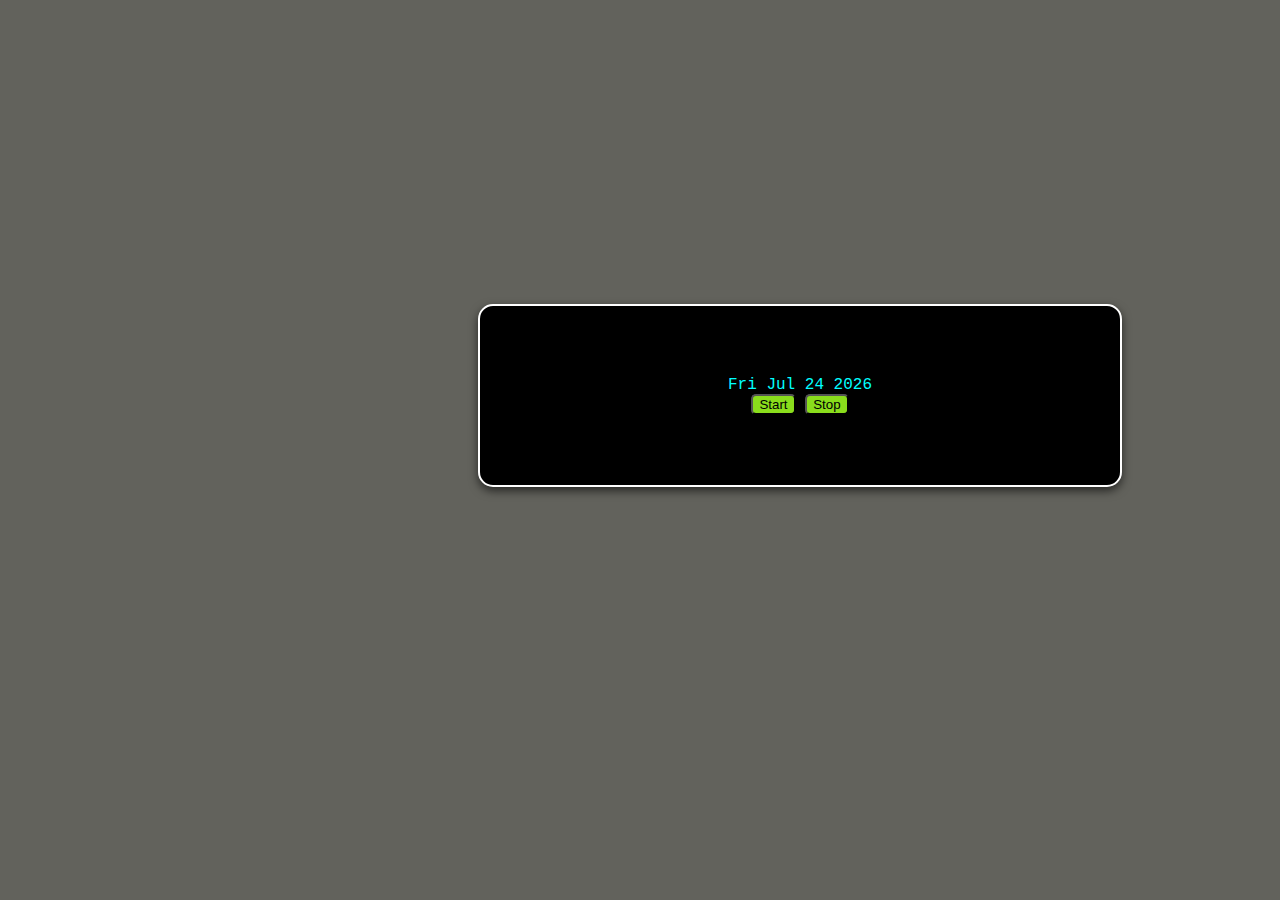
<file: Assigenment-1/Digital clock/index.html>
<!DOCTYPE html>
<html lang="en">

<head>
    <meta charset="UTF-8">
    <meta http-equiv="X-UA-Compatible" content="IE=edge">
    <meta name="viewport" content="width=device-width, initial-scale=1.0">
   
    <title>digtal Clock</title>
    <style>
        body {
    
    display: flex;
    justify-content: center;
    align-items: center;
    /* border: 3px solid green; */
    margin-top: 300px;
    border-radius: 4px;
    width: 400px;
    height: 190px;
    margin-left: 600px;
 background-color: rgb(98, 98, 92);

}

#clockContainer {
    color: aquamarine;
    font-size: 60px;
    font-family: Arial, Helvetica, sans-serif;
    letter-spacing: 4px;
}

.container
{
    border: 2px solid white;
    padding: 30px;
    box-shadow: 0 4px 10px rgba(0, 0, 0, 0.6);
    border-radius: 15px;
    width: 600px;
    background-color: rgb(0, 0, 0);
    margin: 10px;
 
}

.mainContainer {
    text-align: center;
    font-family: 'Courier New', Courier, monospace;
    color: aqua;
    width: 500px;
    padding: 40px;
}

button{
     background-color: rgb(138, 221, 28);
     border-radius: 5px;
}

button:hover {
    background-color: rgb(21, 228, 183);
    color: rgb(3, 3, 3);
    transition-duration: 0.2s;
    
}
    </style>
</head>

<body>
    <div class="container">
    
        <div class="mainContainer">
            <div id="dateContainer"></div>
            <div id="clockContainer"></div>
            <div class="btn">
                <button onclick="startClock()">Start</button>
                <button class="" onclick="stopClock()">Stop</button>
            </div>

        </div>
    </div>   
   
    <script>// plzz click on start button to show time//
        (function showDate() {
            var todayDate = new Date()
            document.getElementById("dateContainer").innerText = todayDate.toDateString();
        })();


        function showTime() {
            var todayDate = new Date()
            var hours = todayDate.getHours()
            var minutes = todayDate.getMinutes()
            var seconds = todayDate.getSeconds()
            var session = 'AM'

            if (hours == 0) {
                hours = 12
            }
            else if (hours > 12) {
                session = 'PM'
                hours = hours - 12
            }
            hours = hours < 10 ? 0 + "" + hours : hours
            minutes = minutes < 10 ? 0 + "" + minutes : minutes
            seconds = seconds < 10 ? 0 + "" + seconds : seconds

            var clockTime = hours + ":" + minutes + ":" + seconds + " " + session
            document.getElementById("clockContainer").innerText = clockTime;
        }


        var time;

        function startClock() {
            time = setInterval(showTime, 1000);
        }

        function stopClock() {
            clearInterval(time)
        }

    </script>
</body>

</html>
</file>
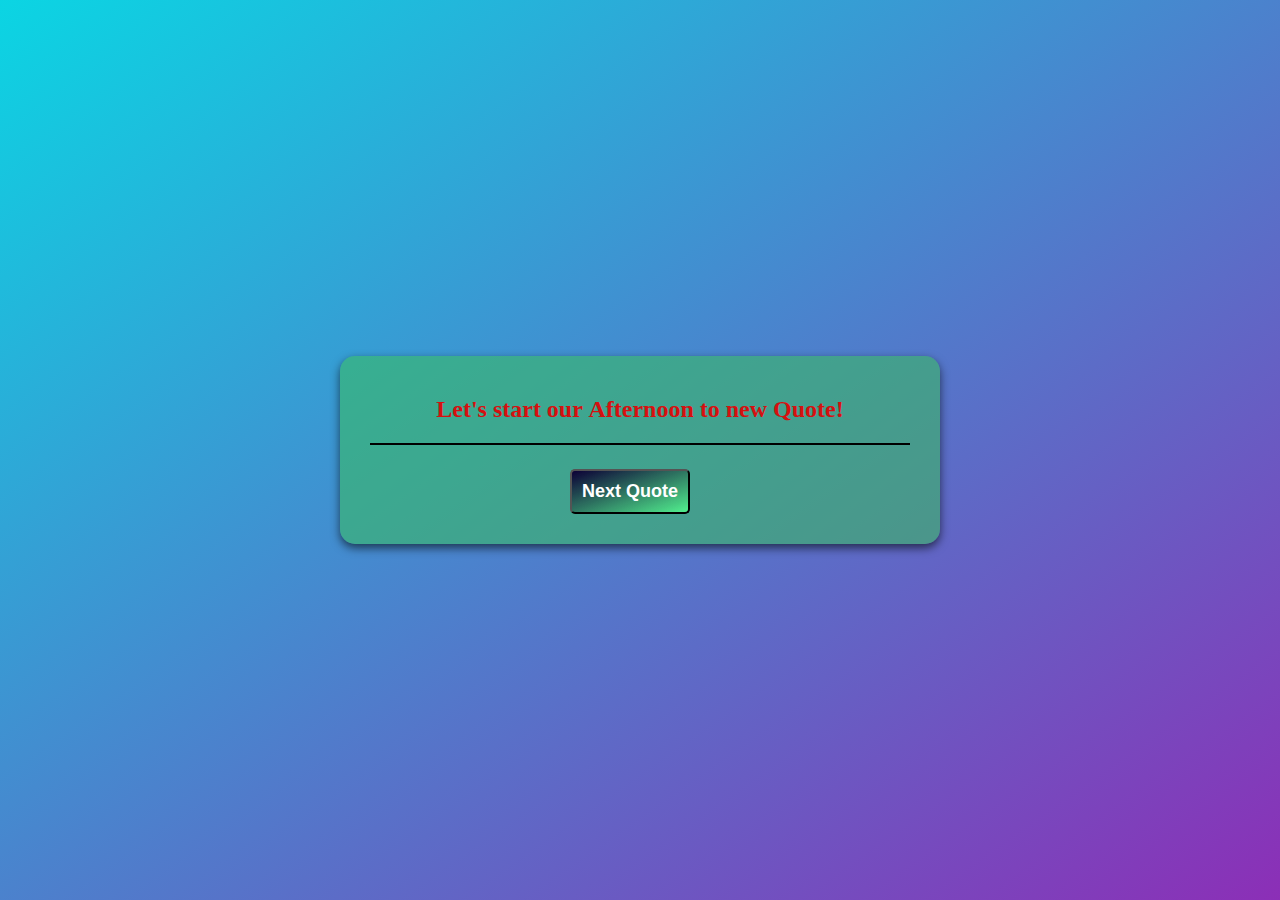
<file: Assigenment-1/Quote/index.html>
<html>

<head>


    <title>Random Quotes Generator</title>


    <link rel="stylesheet" href="style.css">


    <link rel="stylesheet" href="https://cdnjs.cloudflare.com/ajax/libs/font-awesome/5.15.1/css/all.min.css"
        integrity="sha512-+4zCK9k+qNFUR5X+cKL9EIR+ZOhtIloNl9GIKS57V1MyNsYpYcUrUeQc9vNfzsWfV28IaLL3i96P9sdNyeRssA=="
        crossorigin="anonymous" />
</head>

<body>
    <div class="container">
        <h2 id="Greeting"></h2>
        <h1>
            <i class="fas fa-quote-left"></i>
            <span class="quote" id="quote"></span>
            <i class="fas fa-quote-right"></i>
        </h1>
        <p class="author" id="author"></p>
        
        <hr />

        <div class="buttons">



            <button class="next" onclick="getNewQuote()">Next Quote</button>
        </div>
    </div>


    <script src="script.js"></script>
</body>

</html>
</file>
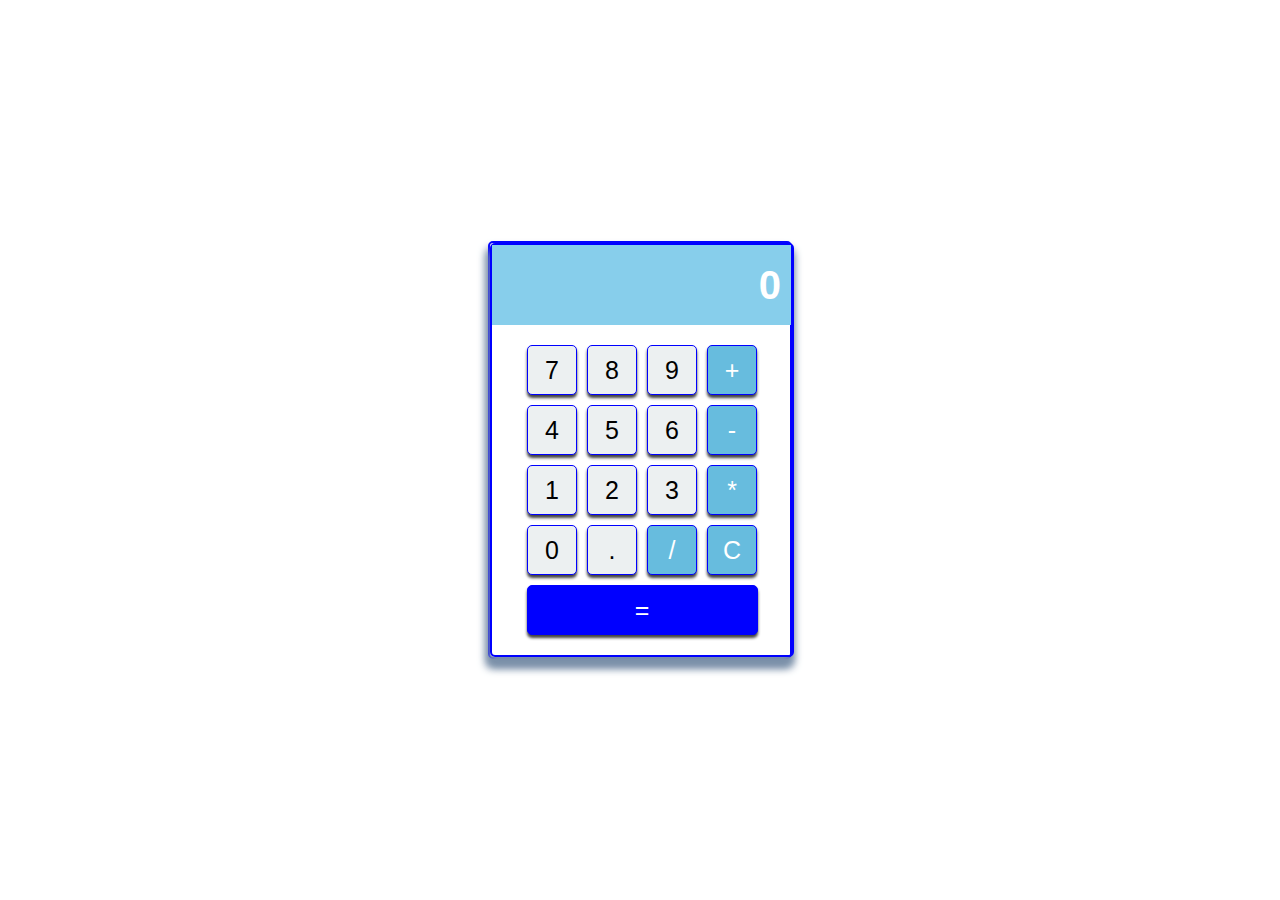
<file: Assigenment2/calciJS/Calci.html>
<!DOCTYPE html>
<html lang="en">

<head>
    <meta charset="UTF-8">
    <meta http-equiv="X-UA-Compatible" content="IE=edge">
    <meta name="viewport" content="width=device-width, initial-scale=1.0">
    <title>Simple Calculator</title>
    <link rel="stylesheet" href="Calci.css">
</head>

<body>
    <div class="container">
        <div class="container">
            <input type="text" class="cal-display" placeholder="0" readonly="readonly">
            <div class="cal-keys">
                <div class="cal-row">
                    <button class="num" value="7">7</button>
                    <button class="num" value="8">8</button>
                    <button class="num" value="9">9</button>
                    <button class="op btn-blue" value="+">+</button>
                </div>
                <div class="cal-row">
                    <button class="num" value="4">4</button>
                    <button class="num" value="5">5</button>
                    <button class="num" value="6">6</button>
                    <button class="op btn-blue" value="-">-</button>
                </div>
                <div class="cal-row">
                    <button class="num" value="1">1</button>
                    <button class="num" value="2">2</button>
                    <button class="num" value="3">3</button>
                    <button class="btn-blue op" value="*">*</button>
                </div>
                <div class="cal-row">
                    <button class="num" value="0">0</button>
                    <button class="num" value=".">.</button>
                    <button class="op btn-blue" value="/">/</button>
                    <button class="btn-blue" id="clear">C</button>
                </div>
                <div class="cal-row">
                    <button class="btn-equal" value="=">=</button>
                </div>

            </div>

        </div>
    </div>    
</body>
<script src="Calci.js"></script>

</html>
</file>
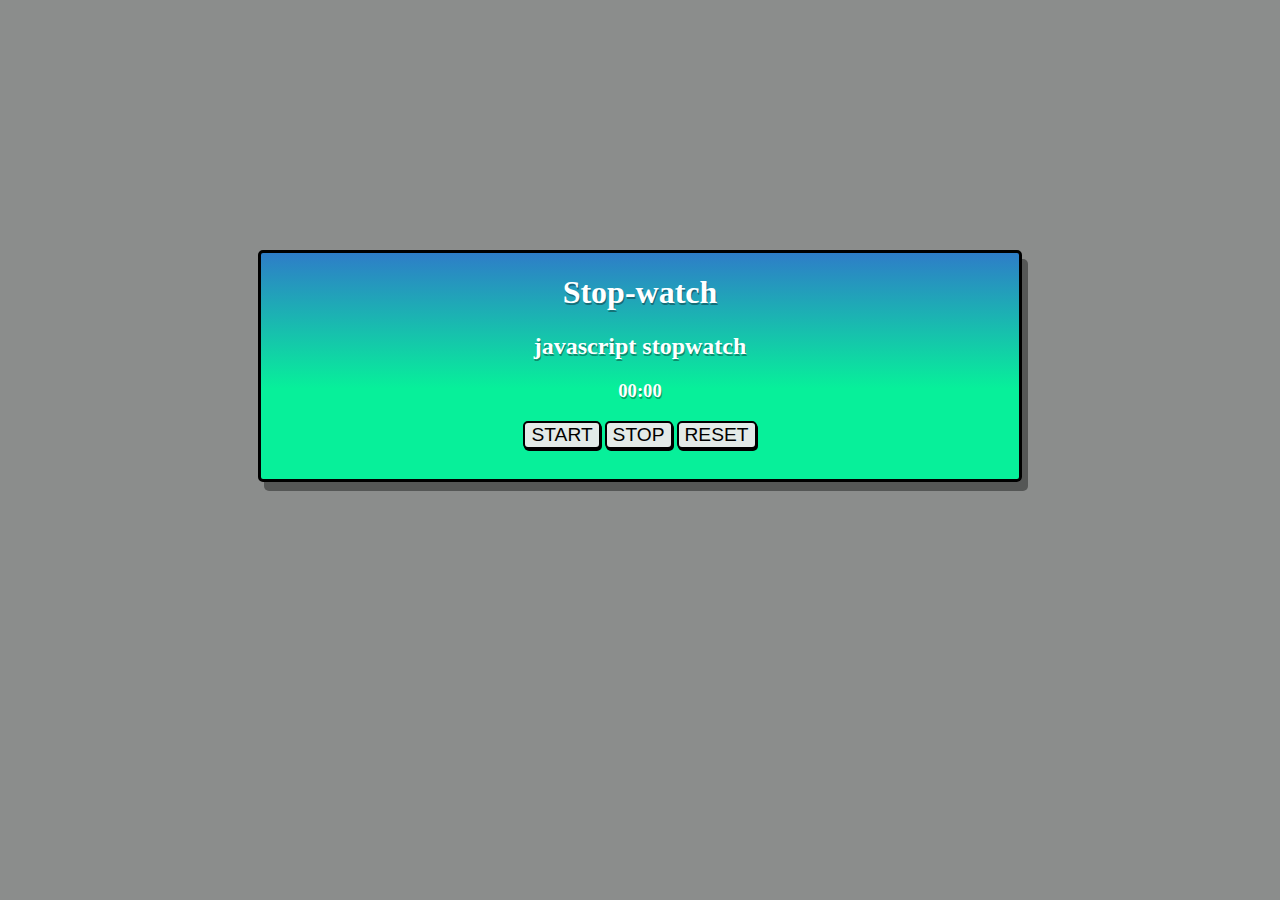
<file: Assigenment2/Stopwatch/SW.html>
<!DOCTYPE html>
<html lang="en">
<head>
    <meta charset="UTF-8">
    <meta http-equiv="X-UA-Compatible" content="IE=edge">
    <meta name="viewport" content="width=device-width, initial-scale=1.0">
    <title>Stopwatch</title>
    <link rel="stylesheet" href="SW.css">
</head>
<body>
    <div class="Box">
        <h1>Stop-watch</h1>
        <h2>javascript stopwatch</h2>
        <h3><time>00:00</time></h3>
        <button id="start">START</button>
        <button id="stop">STOP</button>
        <button id="clear">RESET</button>
    </div>
    <script src="SW.js"></script>
</body>
</html>
</file>
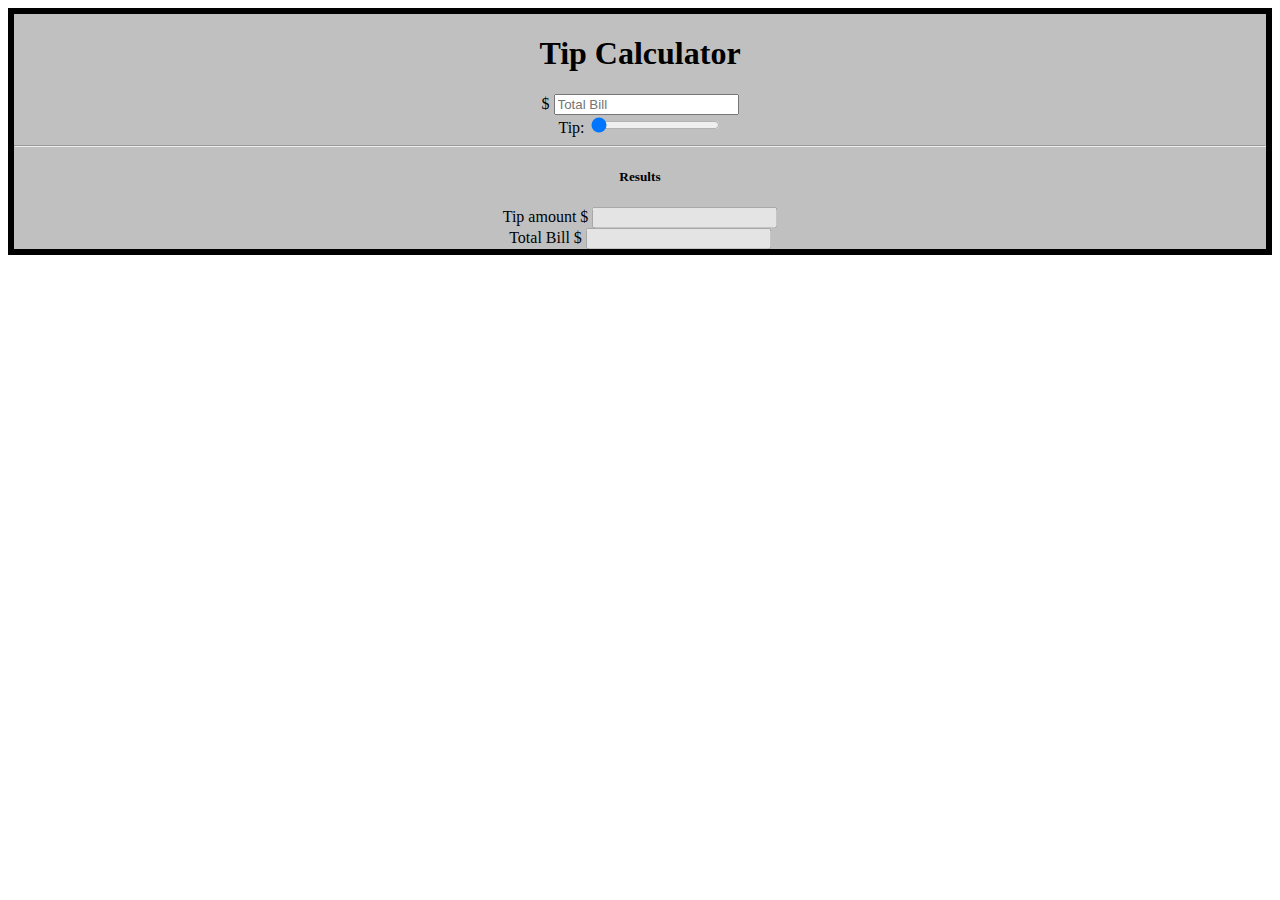
<file: Assigenment2/TipCalculator/tip.html>
<!DOCTYPE html>
<html lang="en">

<head>
    <title>Tip Calculator</title>
   
    <meta charset="utf-8" />
    <meta name="viewport" content="width=device-width, initial-scale=1, shrink-to-fit=no" />

    
    <link rel="stylesheet" href="https://maxcdn.bootstrapcdn.com/bootstrap/4.0.0-beta.2/css/bootstrap.min.css"
        integrity="sha384-PsH8R72JQ3SOdhVi3uxftmaW6Vc51MKb0q5P2rRUpPvrszuE4W1povHYgTpBfshb" crossorigin="anonymous" />
    <link rel="stylesheet" href="tip.css" />
</head>

<body class="bg-dark">
    <div class="container">
        <div class="row">
            <div class="col-md-6 mx-auto">
                <div class="card card-body text-center mt-5">
                    <h1 class="heading display-5 pb-3 blue">Tip Calculator</h1>
                    
                    <form id="tip-form">
                        <div class="form-group">
                            <div class="input-group">
                                <span class="input-group-addon">$</span>
                                
                                <input type="number" class="form-control" id="totalBill" placeholder="Total Bill" />
                            </div>
                        </div>
                        <div class="form-group">
                            <div class="input-group">
                                <label for="">Tip:</label>
                               
                                <input type="range" class="form-control" id="tipInput" value="0" />
                               
                                <span class="input-group-addon" id="tipOutput"></span>
                            </div>
                        </div>
                    </form>
                    <hr/>
                    
                    <div id="results" class="pt-4">
                        <h5>Results</h5>
                        <div class="form-group">
                            <div class="input-group">
                                <span class="input-group-addon">Tip amount $</span>
                                
                                <input type="number" class="form-control" id="tipAmount" disabled />
                            </div>
                        </div>

                        <div class="form-group">
                            <div class="input-group">
                                <span class="input-group-addon">Total Bill  $</span>
                                
                                <input type="number" class="form-control" id="totalBillWithTip" disabled />
                            </div>
                        </div>
                    </div>
                </div>
            </div>
        </div>
    </div>


    <script src="tip.js"></script>
</body>

</html>
</file>
<file: Assigenment-1/Quote/style.css>
* {
    margin: 0;
    padding: 0;
    box-sizing: border-box;
}

body {
    min-height: 100vh;
    transition: 0.5s;
    transition-timing-function: ease-in;
    background-image: linear-gradient(to right bottom, rgb(11, 213, 227), #7e16aee4);
    display: flex;
    align-items: center;
    justify-content: center;

}

.container {
    display: flex;
    flex-direction: column;
    align-items: center;
    padding: 30px;
    box-shadow: 0 4px 10px rgba(0, 0, 0, 0.6);
    border-radius: 15px;
    width: 600px;
    background-color: rgba(56, 191, 88, 0.534);
    margin: 10px;

}

.fa-quote-left,
.fa-quote-right {
    font-size: 35px;
    color: rgba(38, 77, 219, 0.9);
}

.quote {
    text-align: center;
    font-size: 30px;
    font-weight: bold;
}

.author {

    margin-left: 380px;
    text-align: right;
    font-size: 25px;
    font-style: italic;
    font-family: cursive;
}

hr {
    margin: 10px 0;
    width: 100%;
    border: 1px solid black;
    background-color: black;
}

#Greeting{
    margin: 10px;
    color: rgb(213, 16, 16);
   
}

.buttons {
    width: 100%;
    display: flex;
    justify-content: space-between;
    align-items: center;
    margin-top: 9px;
    margin-left: 400px;
}

.next {
    font-size: 18px;
    border-radius: 5px;
    cursor: pointer;
    padding: 10px;
    margin-top: 5px;
    font-weight: bold;
    color: white;
    background-image: linear-gradient(to right bottom, rgb(12, 0, 54), #00f05ca8);
}

.container:hover {
    box-shadow: 0 10px 10px rgb(66, 10, 189);
}
</file>
<file: Assigenment2/calciJS/Calci.css>
body {
    font-family: Arial, Helvetica, sans-serif;
    margin: 0;
    padding: 0;
    box-sizing: border-box;
    height: 100vh;
    display: flex;
    justify-content: center;
    align-items: center;
}

.container {
    width: 300px;
    height: auto;
    border: 2px solid blue;
    -moz-border-radius: 5px;
    border-radius: 5px;

    -moz-border-radius: 5px;
    border-radius: 5px;

    box-shadow: -1px 8px 8px 1px rgba(123, 144, 169, 1);


}

input[type="text"] {
    height: 50px;
    width: 279px;
    padding: 15px 10px;
    text-align: right;
    border: none;
    background: skyblue;
    color: white;
    font-size: 40px;
    margin-bottom: 15px;
}

input[type="text"]::placeholder {
    color: white;
    font-weight: 800;
}

.cal-keys .cal-row {
    display: flex;
    justify-content: center;
    align-items: center;
}

.cal-keys .cal-row button {
    width: 50px;
    height: 50px;
    margin: 5px;
    font-size: 25px;
    font-weight: 400;
    border: none;
    border: 1px solid blue;
    border-radius: 5px;
    background: #ecf0f1;
    cursor: pointer;

    box-shadow: 0px 3px 3px 0px rgba(0, 0, 0, 0.75);
}
.cal-keys .cal-row button:focus{
    outline:none;
 }
 
 .cal-keys .cal-row button:active{
    transform: translate(.1rem);
    border: none;
 }

.cal-keys .cal-row .btn-equal {
    width: 77%;
    background: blue;
    color: white;
    margin-bottom: 20px;

}

.cal-keys .cal-row .btn-blue {
    background: rgb(103, 188, 222);
    color: white;




}
</file>
<file: Assigenment2/Stopwatch/SW.css>
body {
  background: rgba(106, 108, 107, 0.777);

}





.Box {
  /* justify-content:center; */
  text-align: center;
  background: linear-gradient(to bottom, #0d78ddbd 0%, #07f09a 60%);
  ;
  border: 3px solid black;
  border-radius: 5px;
  padding-bottom: 30px;
  padding-right: 100px;
  padding-left: 100px;
  margin-top: 250px;
  margin-left: 250px;
  margin-right: 250px;
  box-shadow: 6px 9px rgba(0, 0, 0, 0.386);

}

h1,
h2,
h3 {
  color: rgb(255, 255, 255);
  text-shadow: 1px 2px #0503035b;
  ;
}



#start,
#stop,
#clear {
  background-color: rgb(227, 234, 232);
  border: 2px solid black;
  border-radius: 5px;
  box-shadow: 1px 2px;
  font-size: larger;
}
</file>
<file: Assigenment2/TipCalculator/tip.css>
.text-center {
    text-align: center!important;
    background-color: silver;
    border: 6px solid black
    
    
}
</file>
